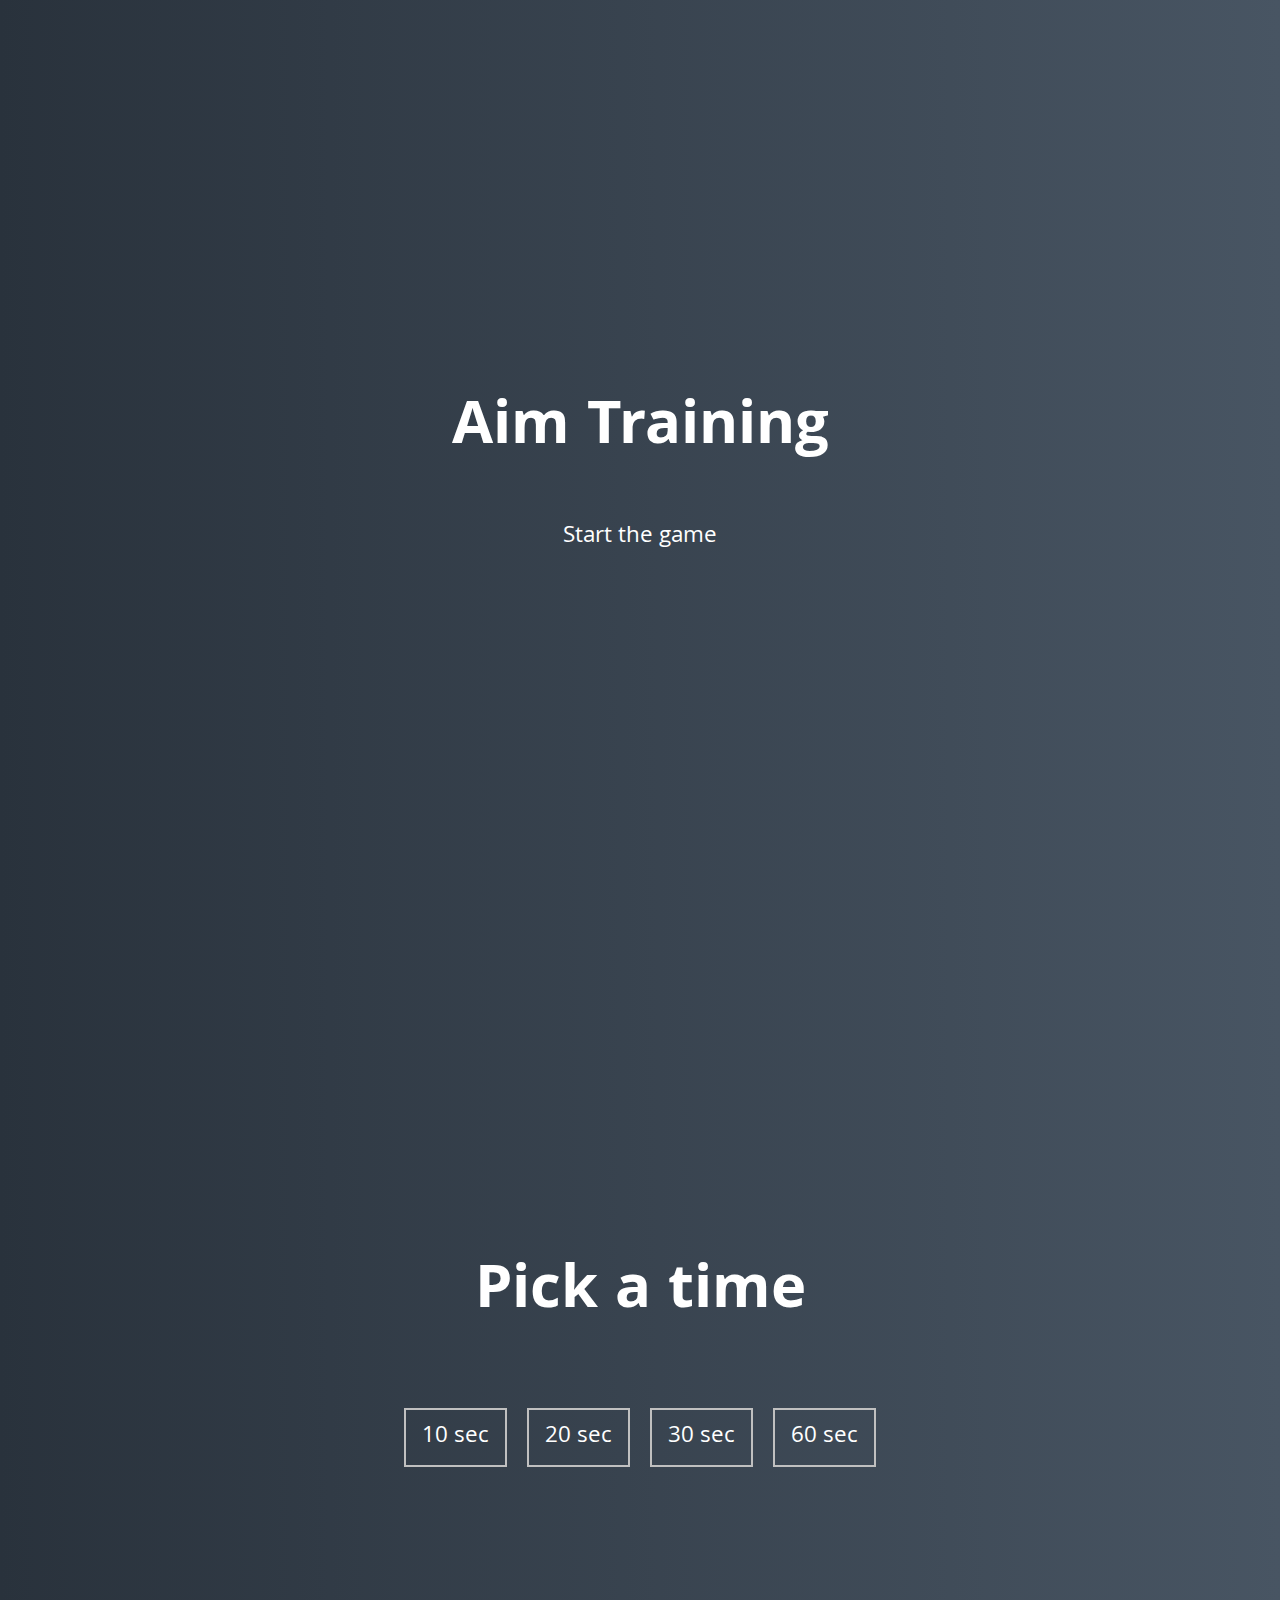
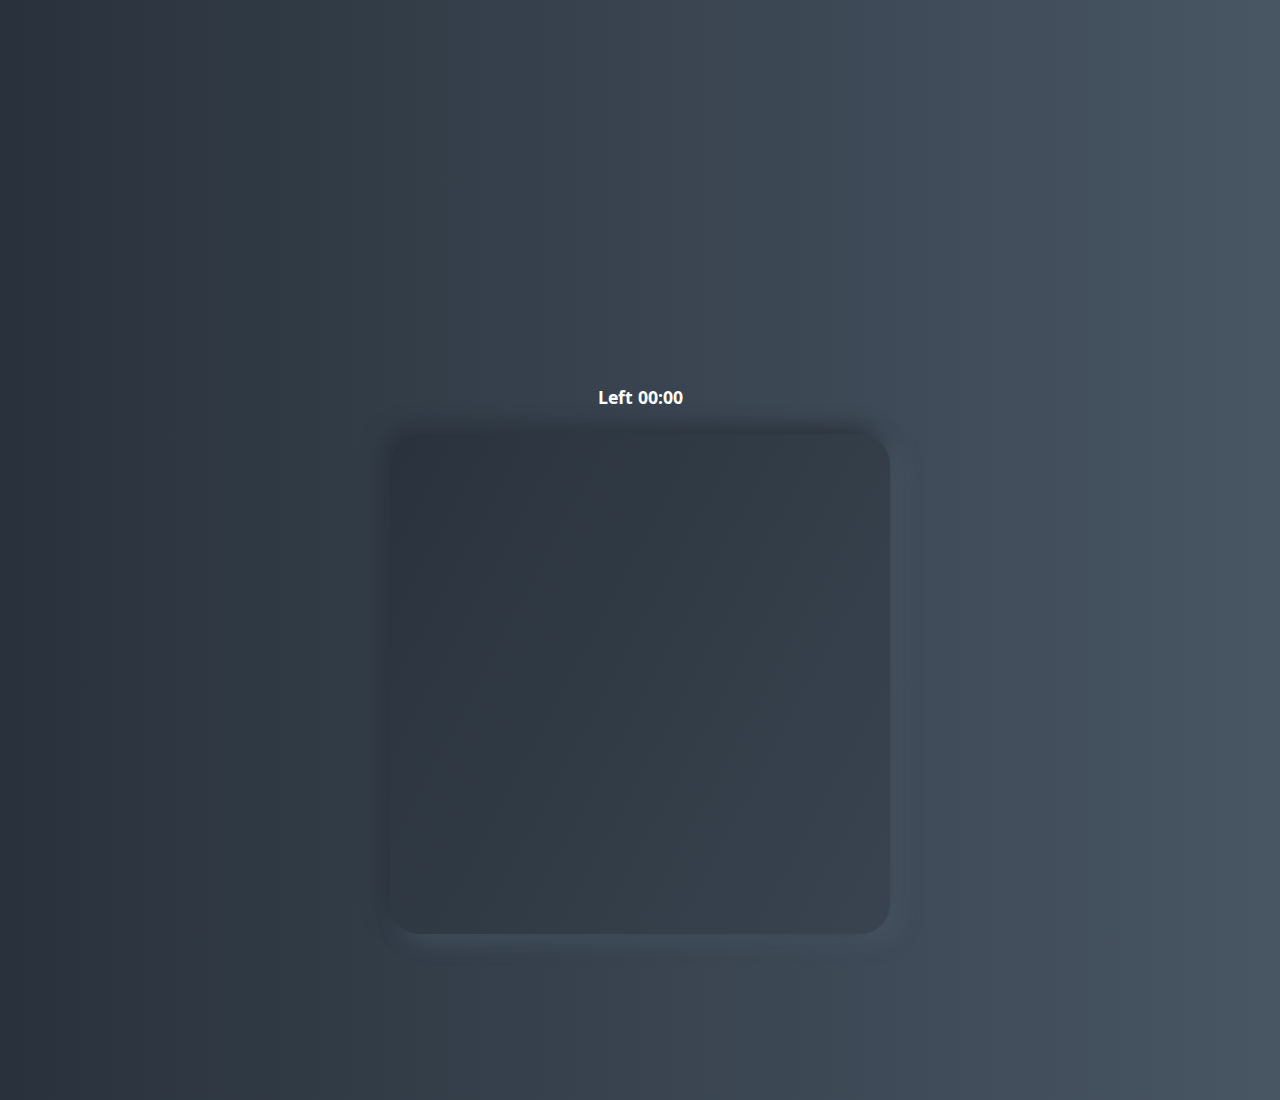
<file: index.html>
<!DOCTYPE html>
<html lang="en">
  <head>
    <meta charset="UTF-8" />
    <meta name="viewport" content="width=device-width, initial-scale=1.0" />
    <link rel="stylesheet" href="styles.css" />
    <title>Aim Training</title>
  </head>
  <body>
    <div class="screen">
      <h1>Aim Training</h1>
      <a href="#" class="start">Start the game</a>
    </div>

    <div class="screen">
      <h1>Pick a time</h1>
      <ul class="time-list">
        <li>
          <button class="time-btn" data-time="10">
            10 sec
          </button>
        </li>
        <li>
          <button class="time-btn" data-time="20">
            20 sec
          </button>
        </li>
        <li>
          <button class="time-btn" data-time="30">
            30 sec
          </button>
        </li>
        <li>
          <button class="time-btn" data-time="60">
            60 sec
          </button>
        </li>
      </ul>
    </div>

    <div class="screen">
      <h3>Left <span id="time">00:00</span></h3>
      <div class="board" id="board"></div>
    </div>
    <script src="script.js"></script>
  </body>
</html>
</file>
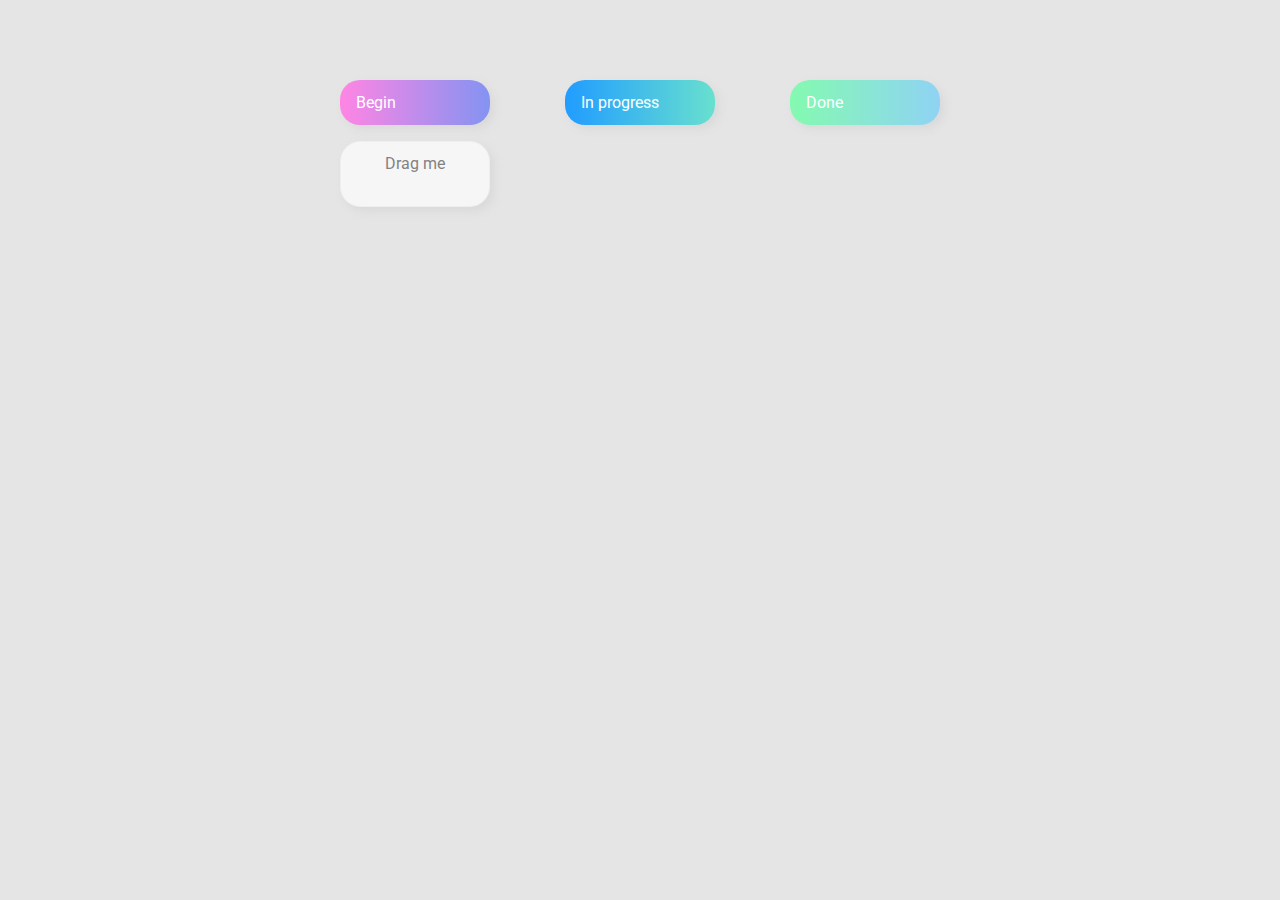
<file: drag and drop/index.html>
<!DOCTYPE html>
<html lang="en">
  <head>
    <meta charset="UTF-8" />
    <meta name="viewport" content="width=device-width, initial-scale=1.0" />
    <link rel="stylesheet" href="styles.css" />
    <title>Drag & Drop</title>
  </head>
  <body>
    <div>
      <div class="row">
          <div class="col-header start">Begin</div>
          <div class="col-header progress">In progress</div>
          <div class="col-header done">Done</div>
      </div>

      <div class="row">
        <div class="placeholder">
          <div class="item" draggable="true">Drag me</div>
        </div>
        <div class="placeholder"></div>
        <div class="placeholder"></div>
      </div>
      
    </div>
    <script src="script.js"></script>
  </body>
</html>
</file>
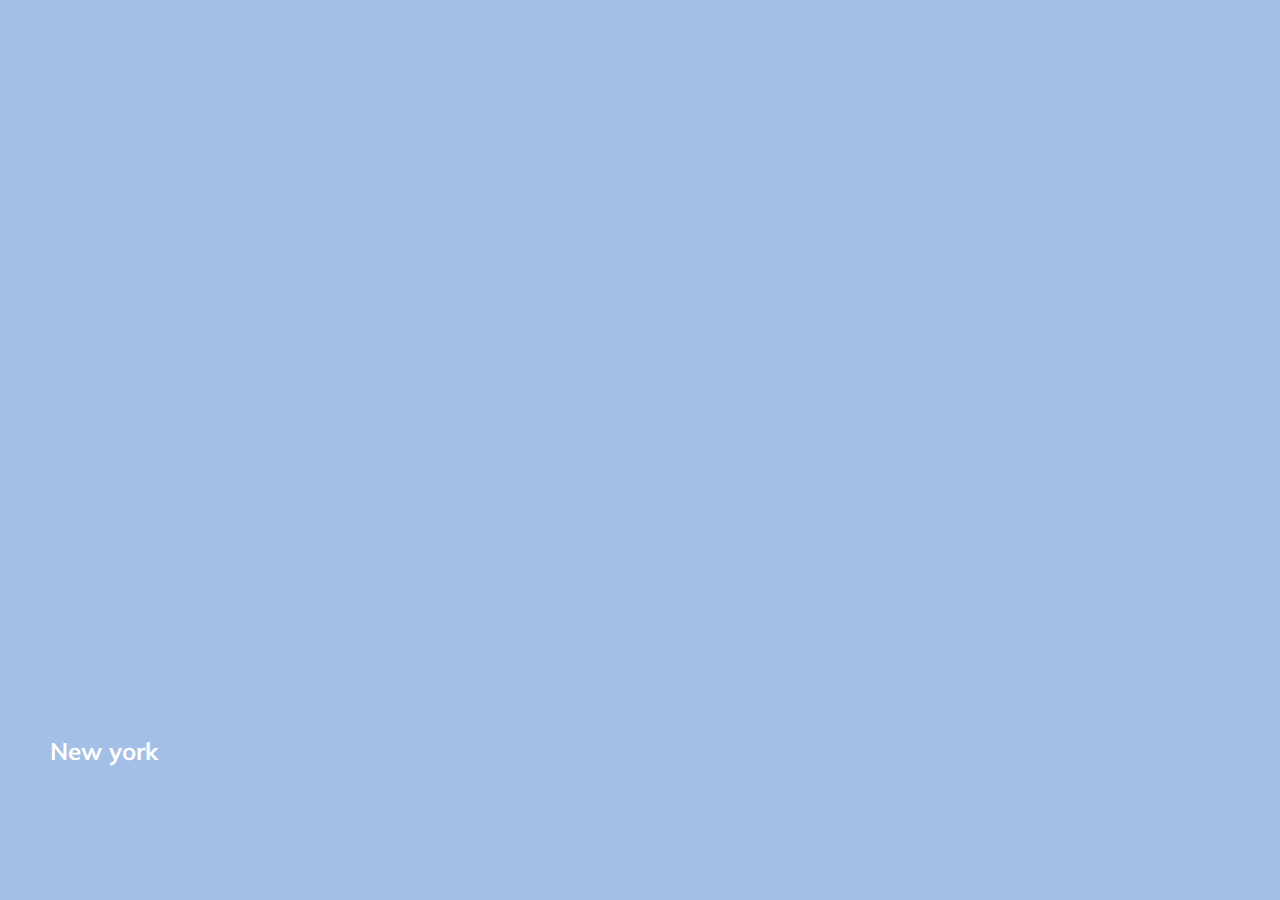
<file: gallery of cards/index.html>
<!DOCTYPE html>
<html lang="en">
  <head>
    <meta charset="UTF-8" />
    <meta name="viewport" content="width=device-width, initial-scale=1.0" />
    <link rel="stylesheet" href="styles.css" />
    <title>Gallery of cards</title>
  </head>
  <body>
    <div class="container">
      <div class="slide" style="background-image: url('https://source.unsplash.com/TaCk3NspYe0')">
        <h3>New york</h3>
      </div>
      <div class="slide" style="background-image: url('https://source.unsplash.com/4iXagiKXn3Y')">
        <h3>Los Angeles</h3>
      </div>
      <div class="slide" style="background-image: url('https://source.unsplash.com/Nyvq2juw4_o')">
        <h3>Chicago</h3>
      </div>
      <div
        class="slide"
        style="background-image: url('https://source.unsplash.com/xyPxcqh8Tt8')">
        <h3>Houston</h3>
      </div>
      <div
        class="slide"
        style="background-image: url('https://source.unsplash.com/guy5aS3GvgA')"
      >
        <h3>Philadelphia</h3>
      </div>
    </div>
    <script src="script.js"></script>
  </body>
</html>
</file>
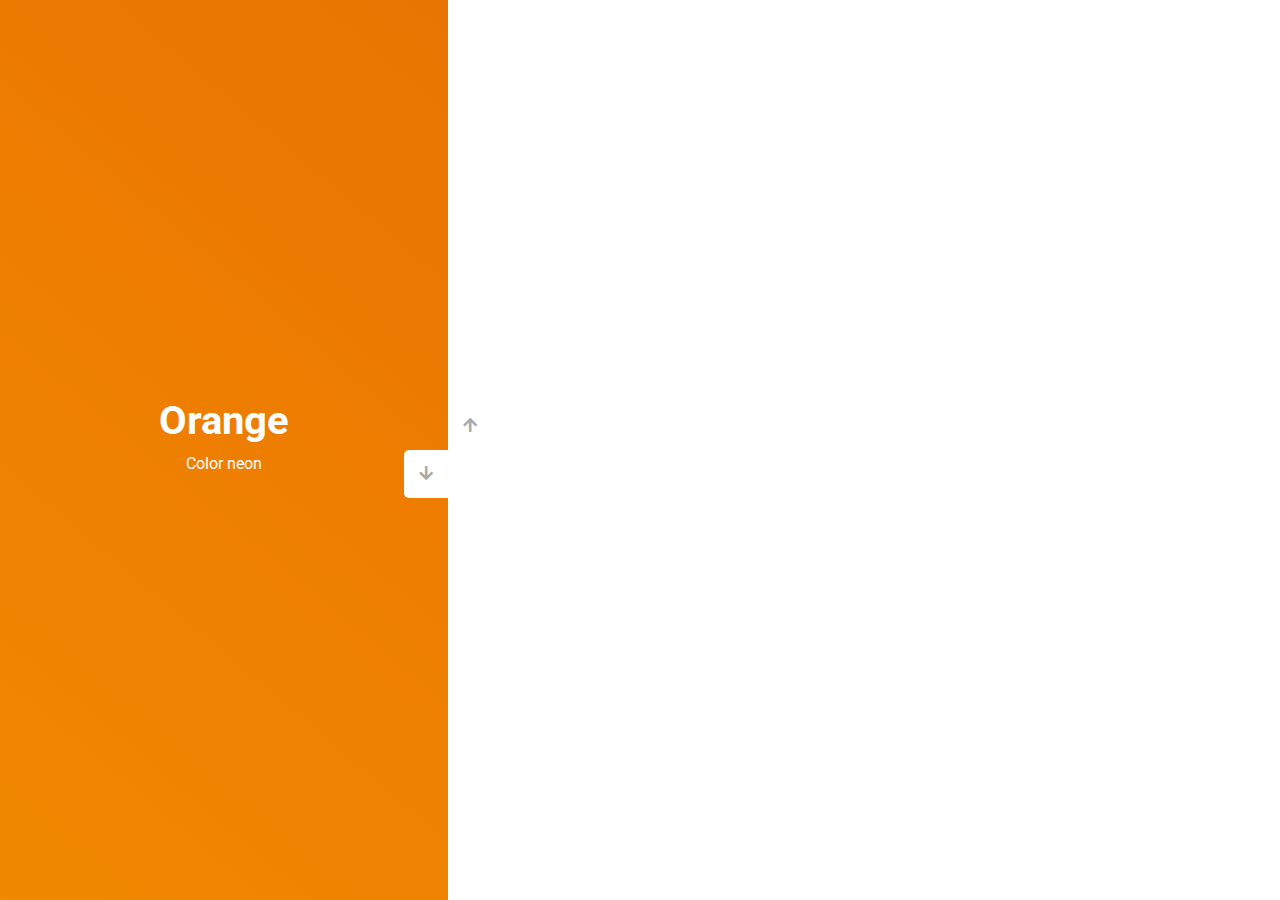
<file: slider/index.html>
<!DOCTYPE html>
<html lang="en">
  <head>
    <meta charset="UTF-8" />
    <meta name="viewport" content="width=device-width, initial-scale=1.0" />
    <link
      rel="stylesheet"
      href="https://cdnjs.cloudflare.com/ajax/libs/font-awesome/5.15.1/css/all.min.css"
    />
    <link rel="stylesheet" href="style.css" />
    <title>Slider</title>
  </head>
  <body>
    <div class="container">
      <div class="sidebar">
        <div style="background: linear-gradient(229.99deg, #4E93F5 -26%, #2e7ae4 145%);">
          <h1>Blue</h1>
          <p>Color neon</p>
        </div>
        <div style="background: linear-gradient(215.32deg, #F90306 -1%, #9E0706 124%);">
          <h1>Red</h1>
          <p>Color neon</p>
        </div>
        <div style="background: linear-gradient(221.87deg, #AA008A 1%, rgb(100, 6, 207) 128%);">
          <h1>Purple</h1>
          <p>Color neon</p>
        </div>
        <div style="background: linear-gradient(220.16deg, #EA7201 -8%, #F39102 138%);">
          <h1>Orange</h1>
          <p>Color neon</p>
        </div>
      </div>
      <div class="main-slide">
        <div
          style="
            background-image: url('https://source.unsplash.com/6kO_gWSgenc');
          "
        ></div>
        <div
          style="
            background-image: url('https://source.unsplash.com/RjfVzePmmfM')"
        ></div>
        <div
          style="
            background-image: url('https://source.unsplash.com/U7Jw_KFHG_0');
          "
        ></div>
        <div
          style="
            background-image: url('https://source.unsplash.com/yoegh5378Cw');
          "
        ></div>
      </div>
      <div class="controls">
        <button class="down-button">
          <i class="fas fa-arrow-down"></i>
        </button>
        <button class="up-button">
          <i class="fas fa-arrow-up"></i>
        </button>
      </div>
    </div>
    <script src="script.js"></script>
  </body>
</html>
</file>
<file: styles.css>
@import url('https://fonts.googleapis.com/css?family=Khula&display=swap');

* {
  box-sizing: border-box;
}

body {
  color: #fff;
  font-family: 'Khula', sans-serif;
  height: 100vh;
  overflow: hidden;
  margin: 0;
  text-align: center;
}

a {
  color: #fff;
  text-decoration: none;
}

a:hover {
  color: #16D9E3;
}

.start {
  font-size: 1.5rem;
}

h1 {
  line-height: 1.4;
  font-size: 4rem;
}

.screen {
  display: flex;
  flex-direction: column;
  align-items: center;
  justify-content: center;
  height: 100vh;
  width: 100vw;
  transition: margin 0.5s ease-out;
  background: linear-gradient(90deg, #29323C 0%, #485563 100%);
}

.screen.up {
  margin-top: -100vh;
}

.time-list {
  display: flex;
  flex-wrap: wrap;
  justify-content: center;
  list-style: none;
  padding: 0;
}

.time-list li {
  margin: 10px;
}

.time-btn {
  background-color: transparent;
  border: 2px solid #C0C0C0;
  color: #fff;
  cursor: pointer;
  font-family: inherit;
  padding: .5rem 1rem;
  font-size: 1.5rem;
}

.time-btn:hover {
  border: 2px solid #16D9E3;
  color: #16D9E3;
}

.hide {
  opacity: 0;
}

.primary {
  color: #16D9E3;
}

.board {
  display: flex;
  justify-content: center;
  align-items: center;
  position: relative;
  width: 500px;
  height: 500px;
  background: linear-gradient(118.38deg, #29323C -4.6%, #485563 200.44%);
  box-shadow: -8px -8px 20px #2A333D, 10px 7px 20px #475462;
  border-radius: 30px;
  overflow: hidden;
}

.circle {
  position: absolute;
  border-radius: 50%;
  cursor: pointer;
}
</file>
<file: drag and drop/styles.css>
@import url("https://fonts.googleapis.com/css?family=Roboto&display=swap");

* {
  box-sizing: border-box;
}

body {
  font-family: "Roboto", sans-serif;
  background-color: #e5e5e5;
  display: flex;
  padding-top: 5rem;
  justify-content: center;
  overflow: hidden;
  margin: 0;
}

.row {
  display: flex;
  width: 600px;
  justify-content: space-between;
  margin-bottom: 1rem;
}

.col-header {
  width: 150px;
  box-shadow: 4px 4px 9px rgba(198, 198, 198, 0.36);
  border-radius: 20px;
  padding: 0.8rem 1rem;
  color: #fff;
}

.item {
  width: 150px;
  height: 66px;
  border: 1px solid #eee;
  box-shadow: 4px 4px 9px rgba(198, 198, 198, 0.36);
  border-radius: 20px;
  background: #f7f6f7;
  padding: 0.8rem 1rem;
  color: #828282;
  text-align: center;
  cursor: grab;
}

.item:active {
  cursor: grabbing;
}

.placeholder {
  width: 150px;
  height: 66px;
}

.start {
  background: linear-gradient(90deg, #ff85e4 0%, #229efd 179.25%);
}

.progress {
  background: linear-gradient(90deg, #209cff 0%, #68e0cf 100%);
}

.done {
  background: linear-gradient(90deg, #84fab0 0%, #8fd3f4 100%);
}

.hold {
  border: 4px solid #CED8E8;
}

.hide {
  display: none;
}

.hovered{
  border-top: 2px solid #321D72;
}
</file>
<file: gallery of cards/styles.css>
@import url("https://fonts.googleapis.com/css?family=Muli&display=swap");

* {
  box-sizing: border-box;
}

body {
  font-family: "Muli", sans-serif;
  overflow: hidden;
  margin: 0;
  background: #A3BFE6;
  height: 100vh;
  display: flex;
  justify-content: center;
  align-items: center;
}

.container {
  width: 100%;
  display: flex;
  padding: 0 20px;
}

.slide {
  height: 80vh;
  border-radius: 20px;
  margin: 10px;
  cursor: pointer;
  color: #fff;
  flex: 1;
  background-size: cover;
  background-position: center;
  background-repeat: no-repeat;
  position: relative;
  transition: all 500ms ease-in-out;
}

.slide h3 {
  position: absolute;
  font-size: 24px;
  bottom: 20px;
  left: 20px;
  opacity: 0;
}

.slide.active {
  flex: 10;
}

.slide.active h3{
  opacity: 1;
  transition: opacity 0.3s ease-in 0.4s;
}
</file>
<file: slider/style.css>
@import url('https://fonts.googleapis.com/css?family=Roboto&display=swap');

* {
  box-sizing: border-box;
  margin: 0;
  padding: 0;
}

body {
  font-family: 'Roboto', sans-serif;
  height: 100vh;
}

.container {
  position: relative;
  overflow: hidden;
  width: 100vw;
  height: 100vh;
}

.sidebar {
  height: 100%;
  width: 35%;
  position: absolute;
  top: 0;
  left: 0;
  transition: transform 0.5s ease-in-out;
}

.sidebar > div {
  height: 100%;
  width: 100%;
  display: flex;
  flex-direction: column;
  align-items: center;
  justify-content: center;
  color: #fff;
}

.sidebar h1 {
  font-size: 40px;
  margin-bottom: 10px;
  margin-top: -30px;
}

.main-slide {
  height: 100%;
  position: absolute;
  top: 0;
  left: 35%;
  width: 65%;
  transition: transform 0.5s ease-in-out;
}

.main-slide > div {
  background-repeat: no-repeat;
  background-size: cover;
  background-position: center center;
  height: 100%;
  width: 100%;
}

button {
  background-color: #fff;
  border: none;
  color: #aaa;
  cursor: pointer;
  font-size: 16px;
  padding: 15px;
}

button:hover {
  color: #222;
}

button:focus {
  outline: none;
}

.container .controls button {
  position: absolute;
  left: 35%;
  top: 50%;
  z-index: 100;
}

.container .controls .down-button {
  transform: translateX(-100%);
  border-top-left-radius: 5px;
  border-bottom-left-radius: 5px;
}

.container .controls .up-button {
  transform: translateY(-100%);
  border-top-right-radius: 5px;
  border-bottom-right-radius: 5px;
}
</file>
